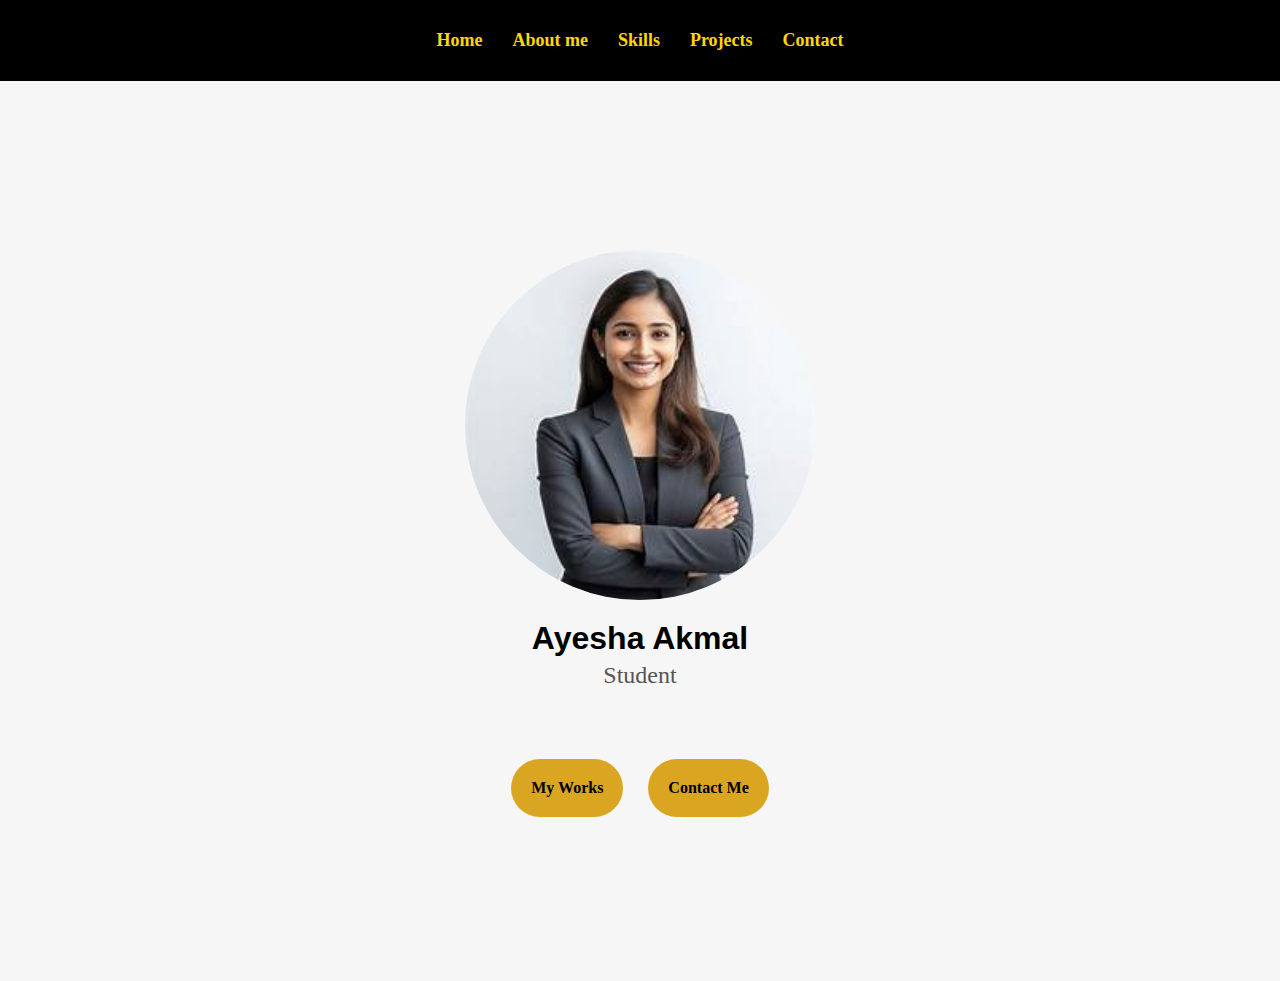
<file: index.html>
<!DOCTYPE html>
<html lang="en">
<head>
    <meta charset="UTF-8">
    <meta name="viewport" content="width=device-width, initial-scale=1.0">
    <title>Website</title>
    <link rel="stylesheet" href="style.css">
</head>
<body>

    <nav>
        <ul>
            <li><a href="index.html">Home</a></li>
            <li><a href="about.html">About me</a></li>
            <li><a href="skills.html">Skills</a></li>
            <li><a href="projects.html">Projects</a></li>
            <li><a href="contact.html">Contact</a></li>
        </ul>
    </nav>
<section id="home">
        <div class="home-content">
            <img src="profile.jpeg" alt="Profile Picture">
            <h2>Ayesha Akmal</h2>
        <p class="role">Student</p>
        <div class="cta-buttons">
            <a href="projects.html" class="btn">My Works</a>
            <a href="contact.html" class="btn">Contact Me</a>
        </div>
 </div>
    </section>
</body>
</html>
</file>
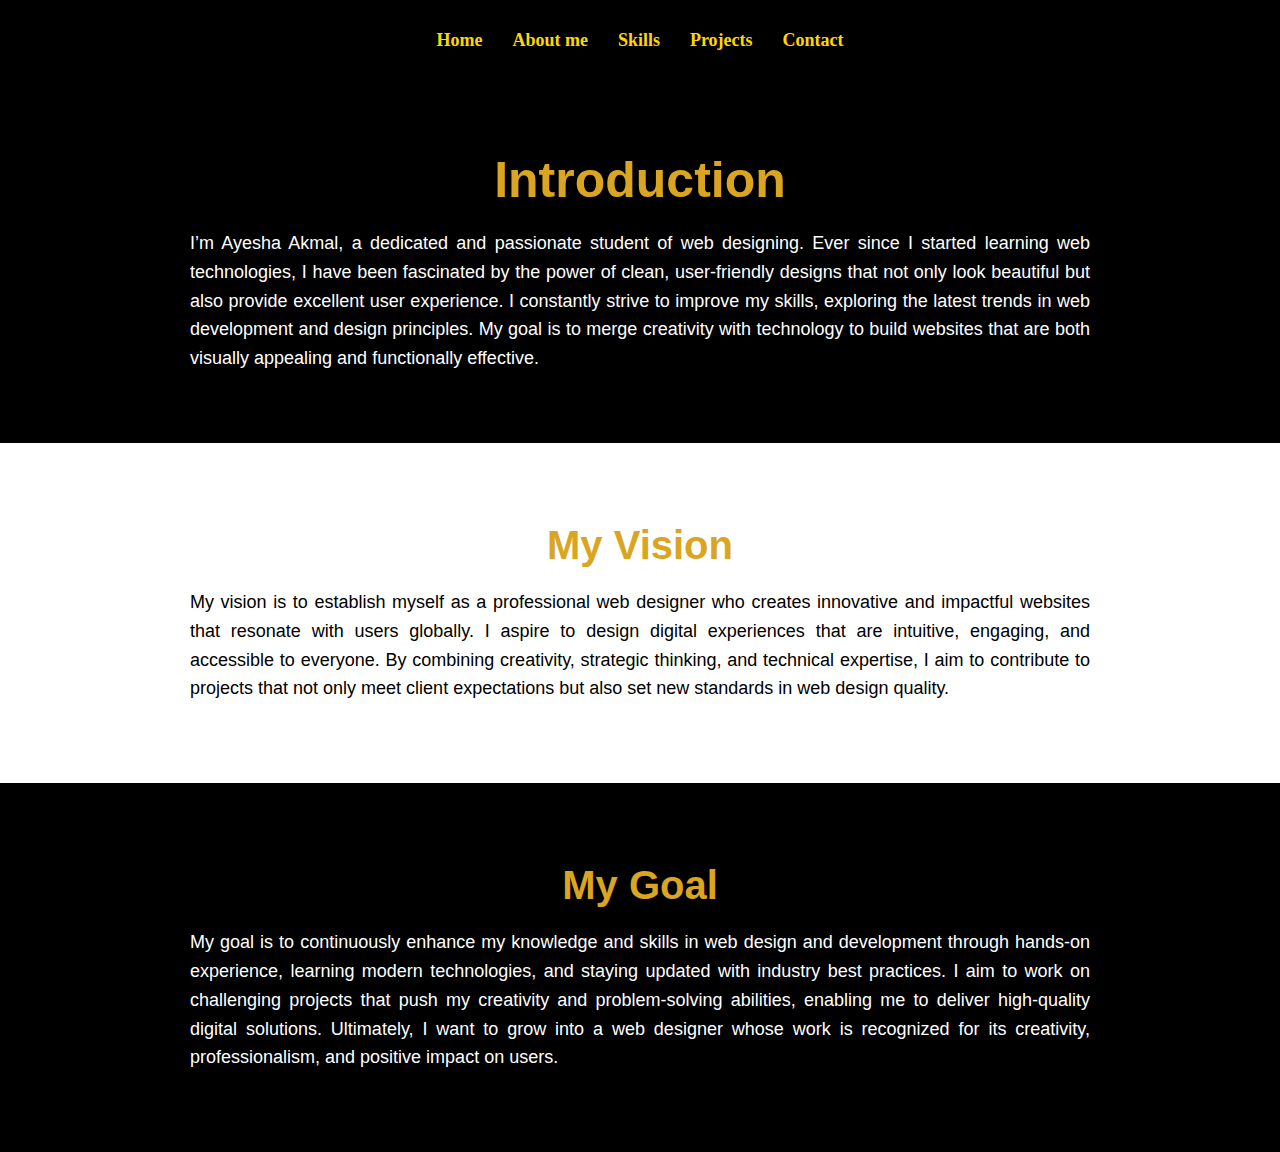
<file: about.html>
<!DOCTYPE html>
<html lang="en">
<head>
    <meta charset="UTF-8">
    <meta name="viewport" content="width=device-width, initial-scale=1.0">
    <title>About Me</title>
    <link rel="stylesheet" href="style.css">
</head>

<body>

    <nav>
        <ul>
            <li><a href="index.html">Home</a></li>
            <li><a href="about.html" class="active">About me</a></li>
            <li><a href="skills.html">Skills</a></li>
            <li><a href="projects.html">Projects</a></li>
            <li><a href="contact.html">Contact</a></li>
        </ul>
    </nav>

    <section id="about">
                <div class="about-container">
            <h2>Introduction</h2>
            <p class="about-text">
                I’m Ayesha Akmal, a dedicated and passionate student of web designing. 
            Ever since I started learning web technologies, I have been fascinated by the 
            power of clean, user-friendly designs that not only look beautiful but also 
            provide excellent user experience. I constantly strive to improve my skills, 
            exploring the latest trends in web development and design principles. 
            My goal is to merge creativity with technology to build websites that are 
            both visually appealing and functionally effective.
            </p>        
        </div>
        </section>
        <section class="about-section vision-section">
        <h2>My Vision</h3>
        <p class="about-paragraph">
           My vision is to establish myself as a professional web designer who creates 
            innovative and impactful websites that resonate with users globally. 
            I aspire to design digital experiences that are intuitive, engaging, and 
            accessible to everyone. By combining creativity, strategic thinking, and 
            technical expertise, I aim to contribute to projects that not only meet client 
            expectations but also set new standards in web design quality.
        </p>
    </section>
      <section class="about-section goal-section">
        <h2>My Goal</h2>
        <p class="about-paragraph">
            My goal is to continuously enhance my knowledge and skills in web design and 
            development through hands-on experience, learning modern technologies, and 
            staying updated with industry best practices. I aim to work on challenging 
            projects that push my creativity and problem-solving abilities, enabling me 
            to deliver high-quality digital solutions. Ultimately, I want to grow into a 
            web designer whose work is recognized for its creativity, professionalism, 
            and positive impact on users.
        </p>
    </section>
</body>
</html>
</file>
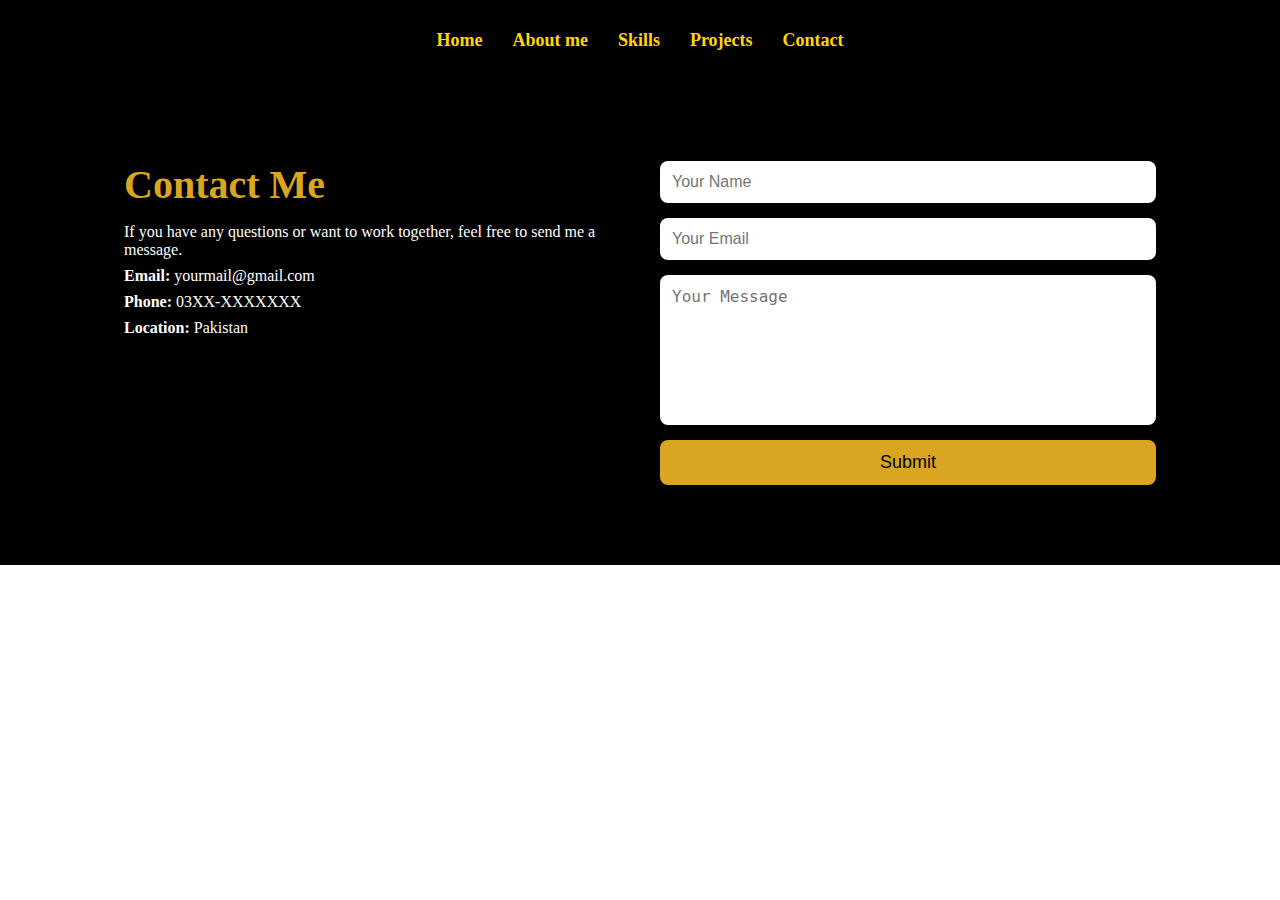
<file: contact.html>
<!DOCTYPE html>
<html lang="en">
<head>
    <meta charset="UTF-8">
    <meta name="viewport" content="width=device-width, initial-scale=1.0">
    <title>Contact</title>
    <link rel="stylesheet" href="style.css">
</head>

<body>

    <nav>
        <ul>
            <li><a href="index.html">Home</a></li>
            <li><a href="about.html">About me</a></li>
            <li><a href="skills.html">Skills</a></li>
            <li><a href="projects.html">Projects</a></li>
            <li><a href="contact.html" class="active">Contact</a></li>
        </ul>
    </nav>

    <section id="contact" class="contact-section">
        <div class="contact-left">
            <h2>Contact Me</h2>
            <p>If you have any questions or want to work together, feel free to send me a message.</p>

            <div class="contact-info">
                <p><strong>Email:</strong> yourmail@gmail.com</p>
                <p><strong>Phone:</strong> 03XX-XXXXXXX</p>
                <p><strong>Location:</strong> Pakistan</p>
            </div>
        </div>

        <div class="contact-right">
            <form>
                <input type="text" placeholder="Your Name" required>
                <input type="email" placeholder="Your Email" required>
                <textarea placeholder="Your Message" required></textarea>
                <button type="submit">Submit</button>
            </form>
        </div>
    </section>

</body>
</html>
</file>
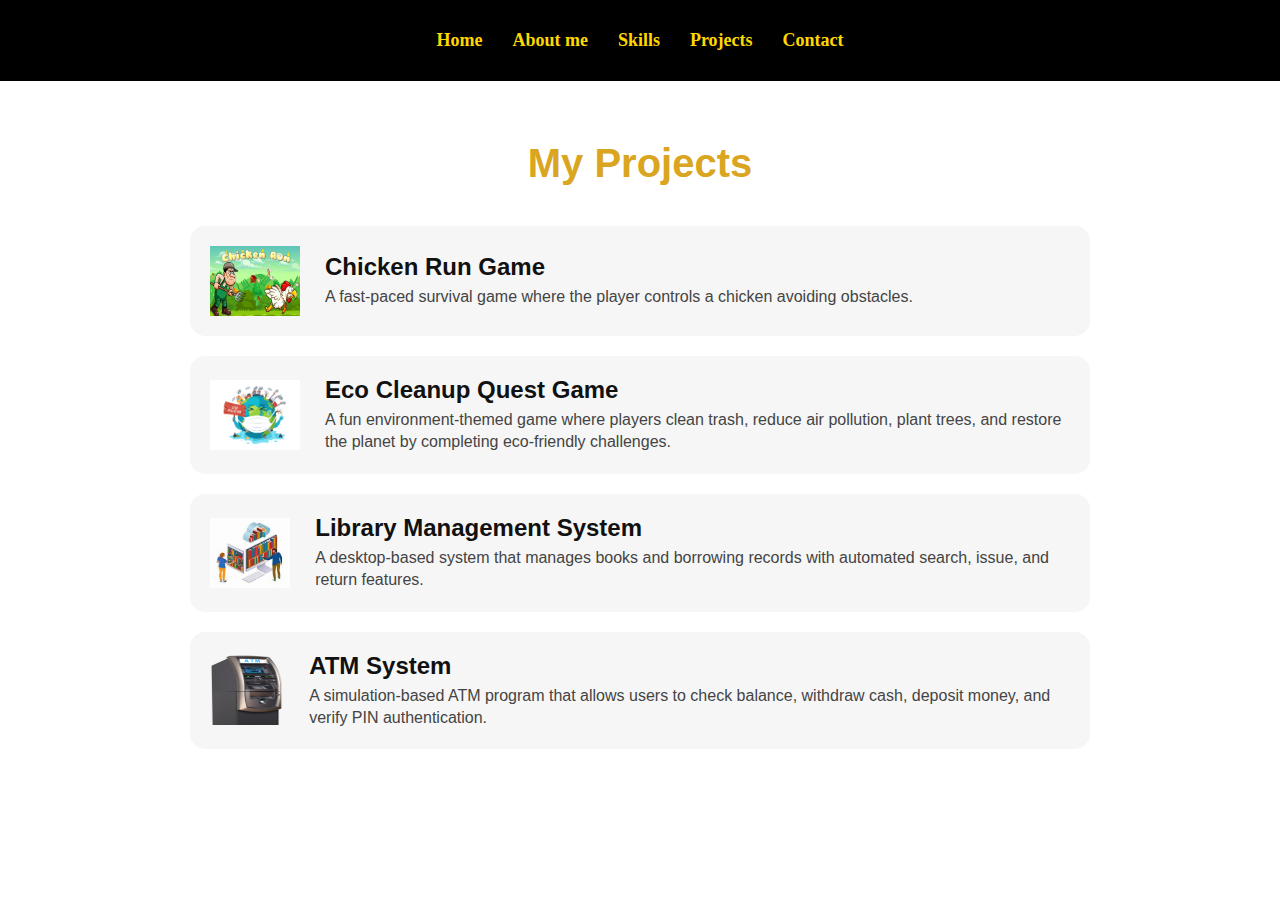
<file: projects.html>
<!DOCTYPE html>
<html lang="en">
<head>
    <meta charset="UTF-8">
    <meta name="viewport" content="width=device-width, initial-scale=1.0">
    <title>About Me</title>
    <link rel="stylesheet" href="style.css">
</head>

<body>

    <nav>
        <ul>
            <li><a href="index.html">Home</a></li>
            <li><a href="about.html" class="active">About me</a></li>
            <li><a href="skills.html">Skills</a></li>
            <li><a href="projects.html">Projects</a></li>
            <li><a href="contact.html">Contact</a></li>
        </ul>
    </nav>
<section class="projects-section">
    <h2>My Projects</h2>

    <div class="project">
        <img src="chickenrunpic.jpg" alt="Project Icon">
        <div class="project-info">
            <h3>Chicken Run Game</h3>
            <p>A fast-paced survival game where the player controls a chicken avoiding obstacles.</p>
        </div>
    </div>

    <div class="project">
        <img src="pollutionsortingpic.jpg" alt="Project Icon">
        <div class="project-info">
            <h3>Eco Cleanup Quest Game</h3>
            <p>A fun environment-themed game where players clean trash, reduce air pollution, plant trees, and restore the planet by completing eco-friendly challenges.</p>
        </div>
    </div>

    <div class="project">
        <img src="librarypic.jpeg" alt="Project Icon">
        <div class="project-info">
            <h3>Library Management System</h3>
            <p>A desktop-based system that manages books and borrowing records with automated search, issue, and return features.</p>
        </div>
    </div>

    <div class="project">
        <img src="atmsystpic.png" alt="Project Icon">
        <div class="project-info">
            <h3>ATM System</h3>
            <p>A simulation-based ATM program that allows users to check balance, withdraw cash, deposit money, and verify PIN authentication.</p>
        </div>
    </div>

</section>
</file>
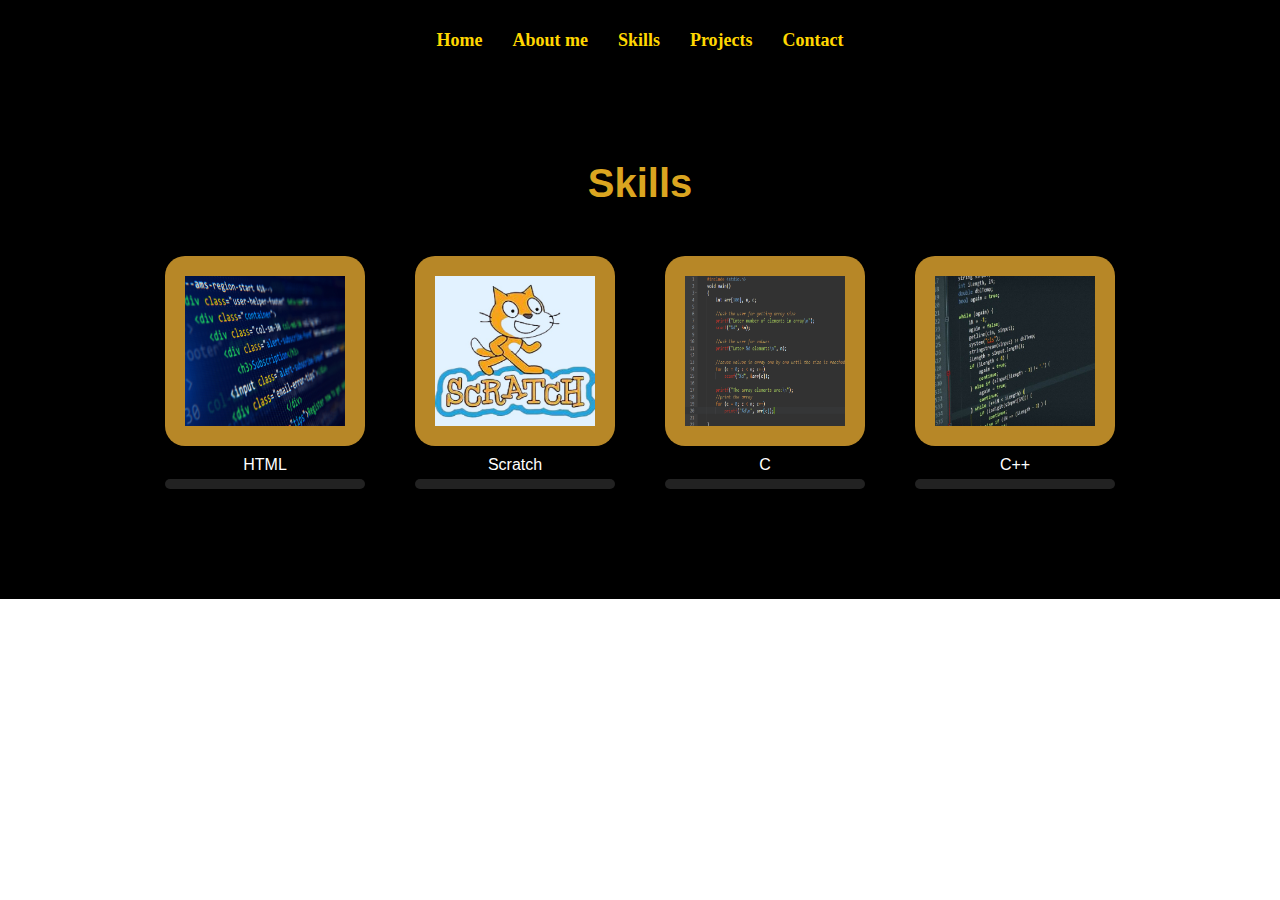
<file: skills.html>
<!DOCTYPE html>
<html lang="en">
<head>
    <meta charset="UTF-8">
    <meta name="viewport" content="width=device-width, initial-scale=1.0">
    <title>About Me</title>
    <link rel="stylesheet" href="style.css">
</head>

<body>

    <nav>
        <ul>
            <li><a href="index.html">Home</a></li>
            <li><a href="about.html" class="active">About me</a></li>
            <li><a href="skills.html">Skills</a></li>
            <li><a href="projects.html">Projects</a></li>
            <li><a href="contact.html">Contact</a></li>
        </ul>
    </nav>
<section id="skills" class="skills-section">
    <h2>Skills</h2>
    <div class="skills-container">
        <div class="skill">
          <div class="skill-box">
            <img src="htmlpic.jpeg" alt="HTML">
        </div>
        <p class="skill-name">HTML</p>
        <div class="skill-bar">
                <div class="skill-fill" style="--width: 80%;"></div>
            </div>
          </div>
        <div class="skill">
         <div class="skill-box">
            <img src="billiblue.jpg" alt="Scratch">
        </div>
         <p class="skill-name">Scratch</p>
         <div class="skill-bar">
                <div class="skill-fill" style="--width: 85%;"></div>
            </div>
          </div>
        <div class="skill">
          <div class="skill-box">
            <img src="cpic.png" alt="C">
        </div>
           <p class="skill-name">C</p>
        <div class="skill-bar">
                <div class="skill-fill" style="--width: 90%;"></div>
            </div>
          </div>
        <div class="skill">
          <div class="skill-box">
            <img src="c++pic.jpg" alt="C++">
        </div>
         <p class="skill-name">C++</p>
     <div class="skill-bar">
                <div class="skill-fill" style="--width: 95%;"></div>
            </div>
    </div>
    </div>
</section>
</body>
</html>
</file>
<file: style.css>
* {
    margin: 0;
    padding: 0;
    box-sizing: border-box;
}

nav {
    background-color: black;
    padding: 30px;
}

nav ul {
    list-style: none;
    display: flex;
    justify-content: center;
    gap: 30px;
}

nav ul li a {
    text-decoration: none;
    color: gold;
    font-size: 18px;
    font-weight: bold;
}

nav ul li a:hover {
    color: white;
}
#home {
    height: 100vh; 
    display: flex;
    background-color: #f6f6f6;
    justify-content: center;
    align-items: center;
   }
.home-content {
    display: flex;
    flex-direction: column; 
    align-items: center;    
}
.home-content img {
     margin-top: 5px;
       width: 350px;
    height: 350px;
    border-radius: 50%;
    object-fit: cover;
   }

.home-content h2 {
    margin-top: 20px;
    font-size: 32px;
    color: black;
    text-align: center;
    font-family: Arial, sans-serif;
}
.home-content .role {
    font-size: 24px;
    color: #555;
    margin-top: 5px;
}
.cta-buttons {
    margin-top: 20px;
     
    display: flex;
    justify-content: center;
    gap: 25px;
    flex-wrap: wrap; 
}

.cta-buttons .btn {
    padding: 20px;
     margin-top: 50px;
    background-color: #daa520;
    color: black;
    text-decoration: none;
    border-radius: 50px;
    font-weight: 600;
transition: 0.3s;
}

.cta-buttons .btn:hover {
    background-color: white;
}
#about {
    font-family: Arial;
    padding: 70px 20px;
    text-align: center;
    background-color: black;
}
.about-container {
    max-width: 900px;
    margin: auto;
}

#about h2 {
    font-size: 50px;
    margin-bottom: 20px;
    color:#daa520;
}

.about-text {
    font-size: 18px;
    color: white;
    text-align: justify;
    margin: 0;
    line-height: 1.6;

}
.vision-section {
      font-family: Arial;
     background-color: white;
     padding: 80px 20px;                
    text-align: center;
  
}
.vision-section h2 {
    font-size: 40px;
    color: #daa520;
    margin-bottom: 20px;
}

.vision-section .about-paragraph {
max-width: 900px;
   font-size: 18px;
    color: black;
    text-align: justify;
    margin: auto;
    line-height: 1.6;
}
.goal-section {
 font-family: Arial;
 padding: 80px 20px;
    text-align: center;
    background-color: black;
    }
.goal-section h2 {
    font-size: 40px;
    color: #daa520;
    margin-bottom: 20px;
}
.goal-section .about-paragraph {
   max-width: 900px;
   font-size: 18px;
    color: white;
    text-align: justify;
    margin: auto;
    line-height: 1.6;
}
.skills-section {
    background-color: black;
    padding: 80px 20px;
    text-align: center;
    font-family: Arial, sans-serif;
}

.skills-section h2 {
    font-size: 40px;
    color: #daa520;
    margin-bottom: 50px;
}

.skills-container {
    display: flex;
    flex-wrap: wrap;
    justify-content: center;
    gap: 50px;
}

.skill {
        text-align: center;
   }
.skill-box {
    background-color: #b78727;
    padding: 20px;
    border-radius: 20px;
    width: 200px;
    height: 190px;
    display: flex;
    justify-content: center;
    align-items: center;
    transition: transform 0.3s, background-color 0.3s;
}

.skill img {
    width: 160px;
    height: 150px;
}

.skill-name {
    color: white;
    font-size: 16px;
    margin: 10px 0 5px;
}
.skill-bar {
    width: 200px;
    height: 10px;
    background-color: #222;
    border-radius: 5px;
    overflow: hidden;
    margin-bottom: 30px;
}
.skill:hover {
    
    background-color: #222;
}
.skill-fill {
    height: 100%;
    width: 0;
    background-color: #daa520;
    border-radius: 5px;
    animation: fillBar 2s forwards;
}

@keyframes fillBar {
    to {
        width: var(--width);
    }
}
.projects-section {
    padding: 60px 30px;
    background: white; 
    font-family: Arial, sans-serif;
}

.projects-section h2 {
    text-align: center;
    font-size: 40px;
    color: #daa520;
    margin-bottom: 40px;
}

.project {
    display: flex;
    align-items: center;
    background: #f6f6f6;
    padding: 20px;
    border-radius: 15px;
    margin: 20px auto;
    max-width: 900px;
    gap: 25px;
    transition: transform .3s;
}

.project:hover {
    transform: scale(1.02);
}

.project img {
    width: 90px;
    height: 70px;
}

.project-info h3 {
    font-size: 24px;
    color: #111;
    margin: 0;
}

.project-info p {
    font-size: 16px;
    color: #444;
    margin-top: 5px;
    line-height: 1.4;
}
.contact-section {
    display: flex;
    justify-content: center;
    align-items: flex-start;
    gap: 40px;
    padding: 80px 20px;
    background-color: black;
    color: white;
}

.contact-left {
    width: 40%;
}

.contact-left h2 {
    color: #daa520;
    font-size: 40px;
    margin-bottom: 15px;
}

.contact-info p {
    margin: 8px 0;
    font-size: 16px;
}

.contact-right {
    width: 40%;
}

.contact-right form {
    display: flex;
    flex-direction: column;
    gap: 15px;
}

.contact-right input,
.contact-right textarea {
    width: 100%;
    padding: 12px;
    border-radius: 8px;
    border: none;
    outline: none;
    font-size: 16px;
}

.contact-right textarea {
    height: 150px;
    resize: none;
}

.contact-right button {
    background-color: #daa520;
    color: black;
    padding: 12px;
    border: none;
    border-radius: 8px;
    font-size: 18px;
    cursor: pointer;
    transition: 0.3s;
}

.contact-right button:hover {
    background-color: white;
}
</file>
